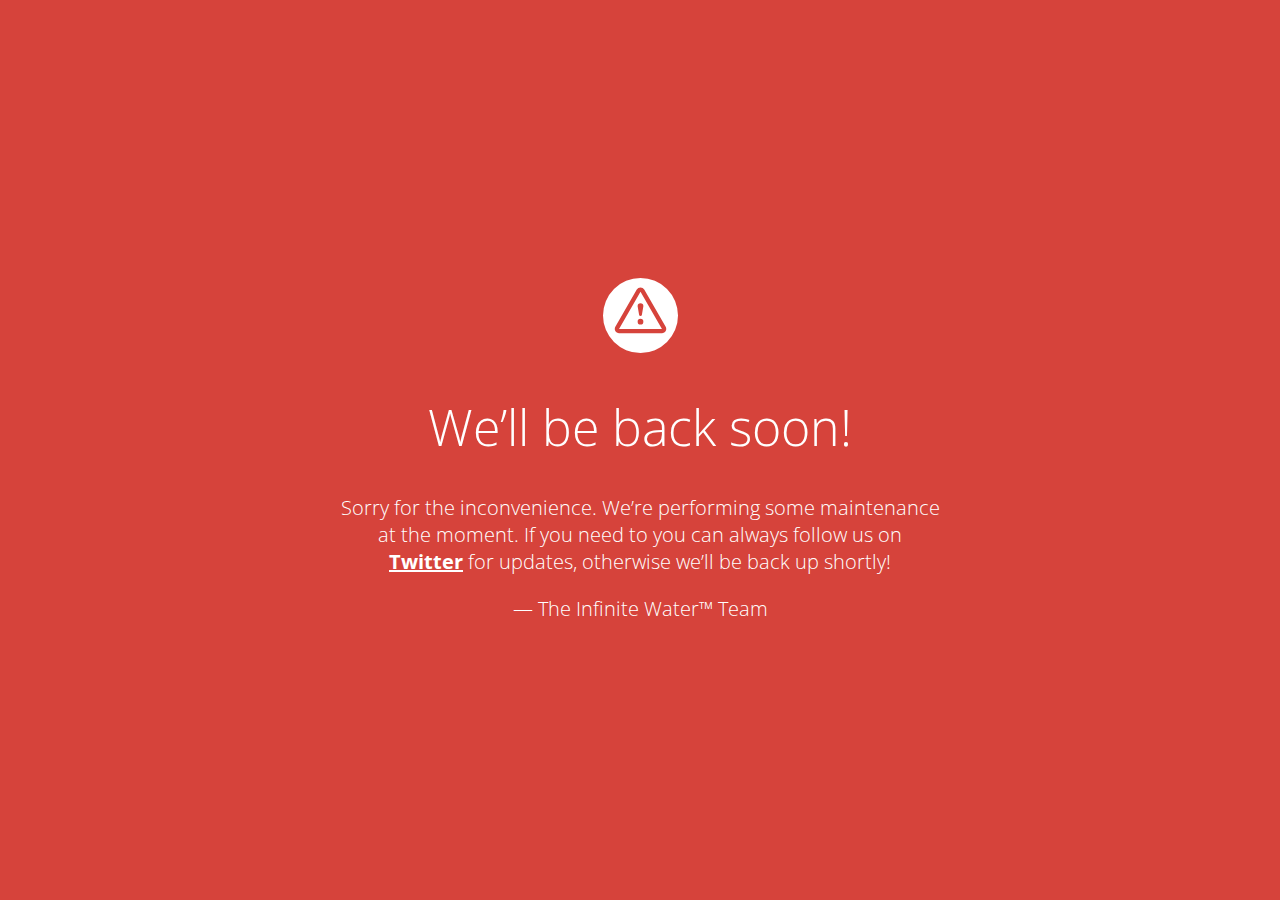
<file: templates/maintenance.html>
<!doctype html>
<title>Site Maintenance</title>
<link href="https://fonts.googleapis.com/css?family=Open+Sans:300,400,700" rel="stylesheet">
<style>
  html, body { padding: 0; margin: 0; width: 100%; height: 100%; }
  * {box-sizing: border-box;}
  body { text-align: center; padding: 0; background: #d6433b; color: #fff; font-family: Open Sans; }
  h1 { font-size: 50px; font-weight: 100; text-align: center;}
  body { font-family: Open Sans; font-weight: 100; font-size: 20px; color: #fff; text-align: center; display: -webkit-box; display: -ms-flexbox; display: flex; -webkit-box-pack: center; -ms-flex-pack: center; justify-content: center; -webkit-box-align: center; -ms-flex-align: center; align-items: center;}
  article { display: block; width: 700px; padding: 50px; margin: 0 auto; }
  a { color: #fff; font-weight: bold;}
  a:hover { text-decoration: none; }
  svg { width: 75px; margin-top: 1em; }
</style>

<article>
    <svg xmlns="http://www.w3.org/2000/svg" viewBox="0 0 202.24 202.24"><defs><style>.cls-1{fill:#fff;}</style></defs><title>Asset 3</title><g id="Layer_2" data-name="Layer 2"><g id="Capa_1" data-name="Capa 1"><path class="cls-1" d="M101.12,0A101.12,101.12,0,1,0,202.24,101.12,101.12,101.12,0,0,0,101.12,0ZM159,148.76H43.28a11.57,11.57,0,0,1-10-17.34L91.09,31.16a11.57,11.57,0,0,1,20.06,0L169,131.43a11.57,11.57,0,0,1-10,17.34Z"/><path class="cls-1" d="M101.12,36.93h0L43.27,137.21H159L101.13,36.94Zm0,88.7a7.71,7.71,0,1,1,7.71-7.71A7.71,7.71,0,0,1,101.12,125.63Zm7.71-50.13a7.56,7.56,0,0,1-.11,1.3l-3.8,22.49a3.86,3.86,0,0,1-7.61,0l-3.8-22.49a8,8,0,0,1-.11-1.3,7.71,7.71,0,1,1,15.43,0Z"/></g></g></svg>
    <h1>We&rsquo;ll be back soon!</h1>
    <div>
        <p>Sorry for the inconvenience. We&rsquo;re performing some maintenance at the moment. If you need to you can always follow us on <a href="http://www.twitter.com/">Twitter</a> for updates, otherwise we&rsquo;ll be back up shortly!</p>
        <p>&mdash; The Infinite Water™ Team</p>
    </div>
</article>
</file>
